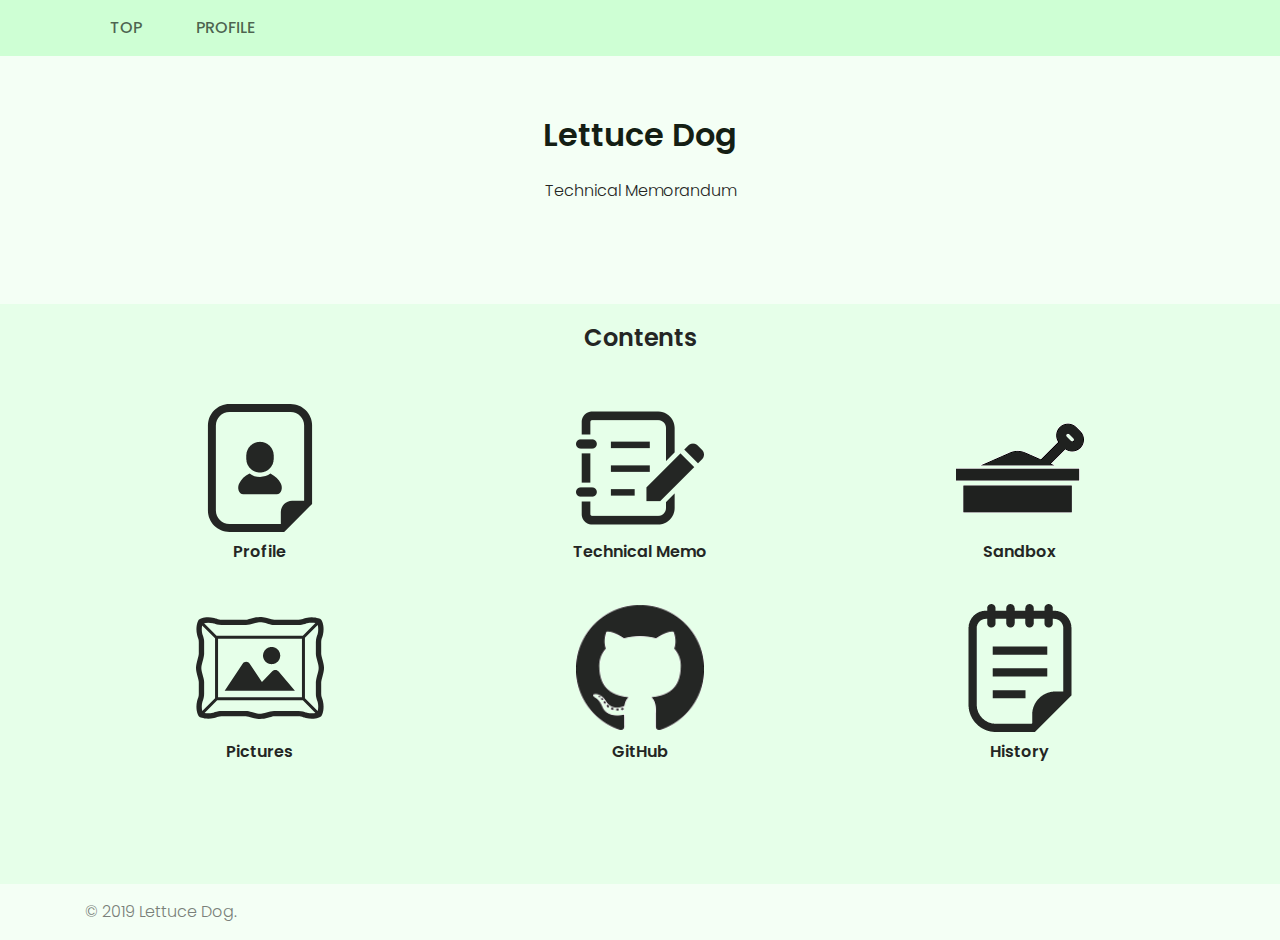
<file: index.html>
﻿<!DOCTYPE html>
<html lang="ja">
    <head>
        <meta name="viewport" content="width=device-width, initial-scale=1, shrink-to-fit=no">
        <meta name="author" content="LettuceDog">
        <meta name="description" content="">
        <meta name="keywords" content="">
        <meta charset="UTF-8">

        <title>Lettuce Dog</title>

        <link href="https://fonts.googleapis.com/css?family=Poppins:300,500,600" rel="stylesheet">
        <link rel="stylesheet" href="css/bootstrap.css">
        <link rel="stylesheet" href="css/main.css">
    </head>
    <body>
        <header>
            <div class="header-area">
                <div class="container">
                    <div class="row align-items-center">
                        <div class="col-lg-12">
                            <div class="main-menubar text-black">
                                <nav>
                                    <a href="index.html">Top</a>
                                    <a href="construction.html">Profile</a>
                                </nav>
                            </div>
                        </div>
                    </div>
                </div>
            </div>
        </header>
        <div class="banner-area">
            <div class="container">
                <div class="row height align-items-center">
                    <div class="col-lg-12">
                        <div class="banner-content text-center text-black">
                            <h1>Lettuce Dog</h1>
                            <span>Technical Memorandum</span>
                        </div>
                    </div>
                </div>
            </div>
        </div>

        <section class="contents-area">
            <div class="container">
                <div class="row align-items-center">
                    <div class="col-lg-12">
                        <div class="section-title text-center">
                            <h3 class="text-black">Contents</h3>
                        </div>
                    </div>
                </div>
                <div class="row align-items-center">
                    <div class="col-lg-4 col-sm-6 col-xs-6">
                        <div class="detail-panel center-block">
                            <a href="construction.html">
                                <div class="detail-image" style="background: url(img/prof.png);">
                                    <div class="overlay overlay-image">
                                    </div>

                                </div>
                            </a>
                            <div class="detail-text">
                                <h6 class="text-black">Profile</h6>
                            </div>
                        </div>
                    </div>
                    <div class="col-lg-4 col-sm-6 col-xs-6">
                        <div class="detail-panel center-block">
                            <a href="construction.html">
                                <div class="detail-image" style="background: url(img/tech.png);">
                                    <div class="overlay overlay-image">
                                    </div>
                                </div>
                            </a>
                            <div class="detail-text">
                                <h6 class="text-black">Technical Memo</h6>
                            </div>
                        </div>
                    </div>
                    <div class="col-lg-4 col-sm-6 col-xs-6">
                        <div class="detail-panel">
                            <a href="construction.html">
                                <div class="detail-image" style="background: url(img/sand.png);">
                                    <div class="overlay overlay-image">
                                    </div>
                                </div>
                            </a>
                            <div class="detail-text">
                                <h6 class="text-black">Sandbox</h6>
                            </div>
                        </div>
                    </div>
                    <div class="col-lg-4 col-sm-6 col-xs-6">
                        <div class="detail-panel">
                            <a href="construction.html">
                                <div class="detail-image" style="background: url(img/picture.png);">
                                    <div class="overlay overlay-image">
                                    </div>
                                </div>
                              </a>
                            <div class="detail-text">
                                <h6 class="text-black">Pictures</h6>
                            </div>
                        </div>
                    </div>
                    <div class="col-lg-4 col-sm-6 col-xs-6">
                        <div class="detail-panel">
                            <a href="construction.html">
                                <div class="detail-image" style="background: url(img/GitHub.png);">
                                    <div class="overlay overlay-image">
                                    </div>
                                </div>
                            </a>
                            <div class="detail-text">
                                <h6 class="text-black">GitHub</h6>
                            </div>
                        </div>
                    </div>
                    <div class="col-lg-4 col-sm-6 col-xs-6">
                        <div class="detail-panel">
                            <a href="construction.html">
                                <div class="detail-image" style="background: url(img/history.png);">
                                    <div class="overlay overlay-image">
                                    </div>
                                </div>
                            </a>
                            <div class="detail-text">
                                <h6 class="text-black">History</h6>
                            </div>
                        </div>
                    </div>
                </div>
            </div>
        </section>

        <div class="footer-area">
            <footer class="footer">
                <div class="container">
                    &copy; 2019 Lettuce Dog.
                </div>
            </footer>
        </div>

        <script src="js/vendor/jquery-2.2.4.min.js"></script>
        <script src="https://cdnjs.cloudflare.com/ajax/libs/popper.js/1.11.0/umd/popper.min.js"></script>
        <script src="js/vendor/bootstrap.min.js"></script>
        <script src="js/main.js"></script>
    </body>
</html>
</file>
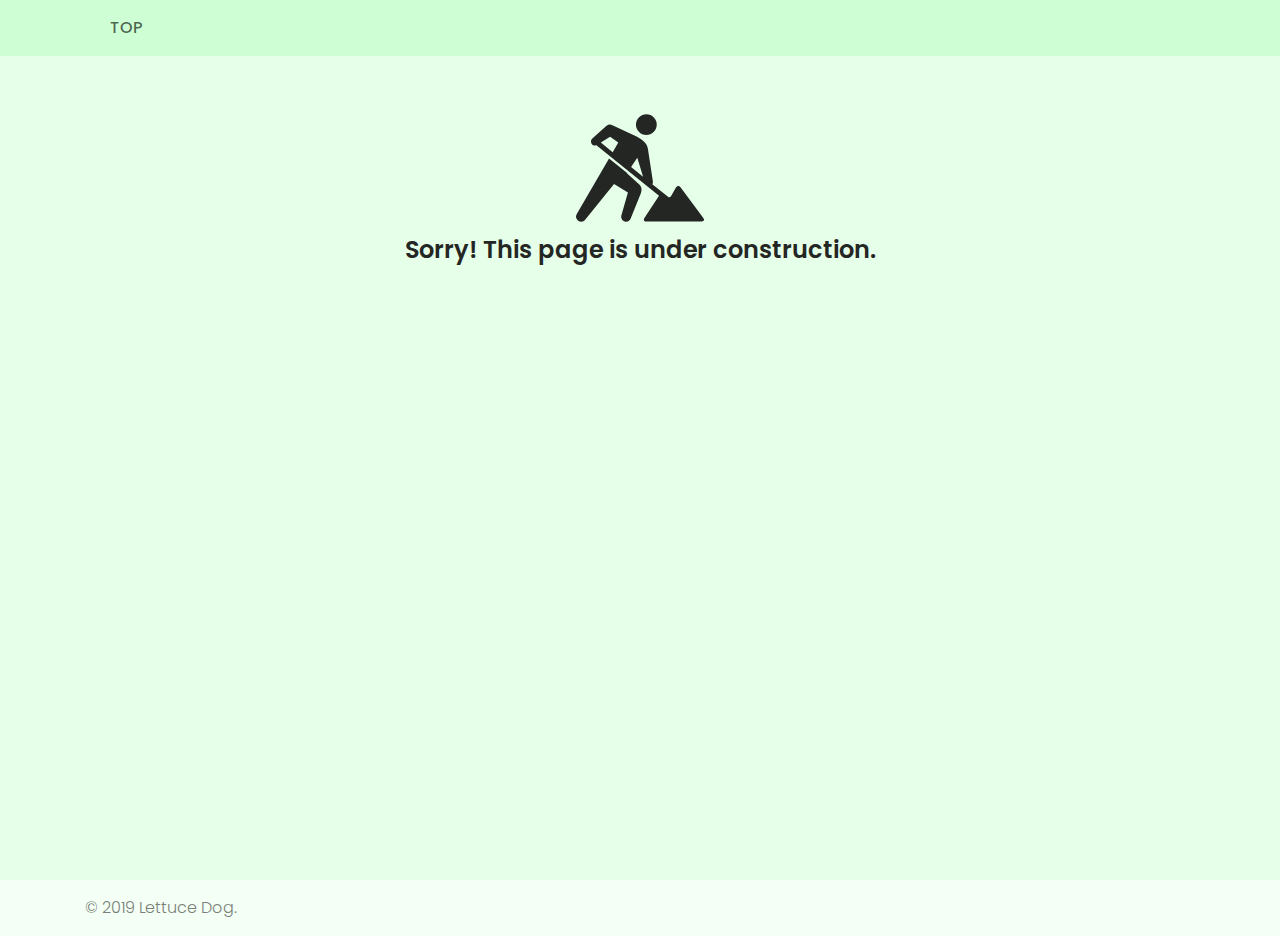
<file: construction.html>
﻿<!DOCTYPE html>
<html lang="ja">
    <head>
        <meta name="viewport" content="width=device-width, initial-scale=1, shrink-to-fit=no">
        <meta name="author" content="LettuceDog">
        <meta name="description" content="">
        <meta name="keywords" content="">
        <meta charset="UTF-8">

        <title>Lettuce Dog</title>

        <link href="https://fonts.googleapis.com/css?family=Poppins:300,500,600" rel="stylesheet">
        <link rel="stylesheet" href="css/bootstrap.css">
        <link rel="stylesheet" href="css/construction.css">
    </head>
    <body>
        <header>
            <div class="header-area">
                <div class="container">
                    <div class="row align-items-center">
                        <div class="col-lg-12">
                            <div class="main-menubar text-black">
                                <nav>
                                    <a href="index.html">Top</a>
                                </nav>
                            </div>
                        </div>
                    </div>
                </div>
            </div>
        </header>

        <section class="contents-area">
            <div class="container">
                <div class="row align-items-center">
                    <div class="col-lg-12">
                        <div class="detail-panel center-block">
                            <div class="detail-image" style="background: url(img/construction.png);">
                            </div>
                        </div>
                        <div class="section-title text-center">
                            <h3 class="text-black">Sorry! This page is under construction.</h3>
                        </div>
                    </div>
                </div>
            </div>
        </section>

        <div class="footer-area">
            <footer class="footer">
                <div class="container">
                    &copy; 2019 Lettuce Dog.
                </div>
            </footer>
        </div>

        <script src="js/vendor/jquery-2.2.4.min.js"></script>
        <script src="https://cdnjs.cloudflare.com/ajax/libs/popper.js/1.11.0/umd/popper.min.js"></script>
        <script src="js/vendor/bootstrap.min.js"></script>
        <script src="js/main.js"></script>
    </body>
</html>
</file>
<file: css/main.css>
/* =================================== */
/*  Top Page
/* =================================== */

body {
    color: #242624;
    font-family: "Poppins", sans-serif;
    font-size: 16px;
    font-weight: 300;
    position: relative;
    -webkit-font-smoothing: antialiased;
    -moz-osx-font-smoothing: grayscale;
}

h1, h3, h6 {
    font-family: "Poppins", sans-serif;
    color: #242624;
    line-height: 1.5em;
    margin-bottom: 0;
    margin-top: 0;
    font-weight: 500;
}

h1, h3, h6 {
    margin-bottom: 0;
    margin-top: 0;
    font-family: "Poppins", sans-serif;
    font-weight: 600;
    color: #141e14;
}

h1 {
  font-size: 32px;
}

h3 {
  font-size: 24px;
}

h6 {
  font-size: 16px;
}

.text-black {
  color: #242624;
}

.overlay {
  position: absolute;
  left: 0;
  right: 0;
  top: 0;
  bottom: 0;
}

.header-area {
    background-color: #CEFFD4;
    padding: 16px 0;
    position: fixed;
    top: 0;
    width: 100%;
    z-index: 999;
}

.main-menubar {
    position: relative;
}

nav {
  -webkit-transition: all 0.3s ease 0s;
  -moz-transition: all 0.3s ease 0s;
  -o-transition: all 0.3s ease 0s;
  transition: all 0.3s ease 0s;
  transform-origin: 100% 50%;
}

nav a {
  font-size: 16px;
  font-weight: 500;
  text-transform: uppercase;
  color: rgba(20, 30, 20, 0.7);
  margin: 0 25px;
}

nav a:hover {
  color: white;
}

body {
  background-attachment: fixed;
  background-position: top center;
  background-repeat: no-repeat;
  background-size: cover;
  position: relative;
}

.banner-area {
    background-color: #F4FFF5;
}

    .banner-area .height {
        height: 304px;
    }

.banner-content h1 {
    margin-top: 10px;
    margin-bottom: 20px;
}

.contents-area {
    background-color: #E6FFE9;
    padding-top: 16px;
    padding-bottom: 112px;
}

@media (max-width: 991px) {
    .contents-area {
        padding-bottom: 16px;
    }
}

.section-title {
  padding-bottom: 16px;
}

.detail-panel {
    margin-top: 32px;
}

    .detail-panel .detail-image {
        height: 128px;
        width: 128px;
        cursor: pointer;
        margin: auto;
        background-repeat: no-repeat !important;
        background-size: cover !important;
        background-position: center center !important;
        position: relative;
    }

    .detail-panel .detail-image .overlay-image {
        background: rgba(255, 255, 255, 0.89);
        opacity: 0;
        visibility: hidden;
        -webkit-transition: all 0.3s ease 0s;
        -moz-transition: all 0.3s ease 0s;
        -o-transition: all 0.3s ease 0s;
        transition: all 0.3s ease 0s;
    }

    .detail-panel .detail-text {
        text-align: center;
        margin-top: 8px;
    }

    .detail-panel .detail-text h6 {
        margin-bottom: 8px;
    }

    .detail-panel .detail-text p {
        margin: 0;
    }

    .detail-panel:hover .overlay-image {
        opacity: 1;
        visibility: visible;
    }

.footer-area {
    font-size: 16px;
    background-color: #F4FFF5;
    color: #7A7F7A;
    padding: 16px 0;
}
</file>
<file: css/construction.css>
/* =================================== */
/*  Construction Page
/* =================================== */

body {
    color: #242624;
    font-family: "Poppins", sans-serif;
    font-size: 16px;
    font-weight: 300;
    position: relative;
    -webkit-font-smoothing: antialiased;
    -moz-osx-font-smoothing: grayscale;
}

h1, h3, h6 {
    font-family: "Poppins", sans-serif;
    color: #242624;
    line-height: 1.5em;
    margin-bottom: 0;
    margin-top: 0;
    font-weight: 500;
}

h1, h3, h6 {
    margin-bottom: 0;
    margin-top: 0;
    font-family: "Poppins", sans-serif;
    font-weight: 600;
    color: #141e14;
}

h1 {
  font-size: 32px;
}

h3 {
  font-size: 24px;
}

h6 {
  font-size: 16px;
}

.text-black {
  color: #242624;
}

.overlay {
  position: absolute;
  left: 0;
  right: 0;
  top: 0;
  bottom: 0;
}

.header-area {
    background-color: #CEFFD4;
    padding: 16px 0;
    position: fixed;
    top: 0;
    width: 100%;
    z-index: 999;
}

.main-menubar {
    position: relative;
}

nav {
  -webkit-transition: all 0.3s ease 0s;
  -moz-transition: all 0.3s ease 0s;
  -o-transition: all 0.3s ease 0s;
  transition: all 0.3s ease 0s;
  transform-origin: 100% 50%;
}

nav a {
  font-size: 16px;
  font-weight: 500;
  text-transform: uppercase;
  color: rgba(20, 30, 20, 0.7);
  margin: 0 25px;
}

nav a:hover {
  color: white;
}

body {
  background-attachment: fixed;
  background-position: top center;
  background-repeat: no-repeat;
  background-size: cover;
  position: relative;
}

.contents-area {
    background-color: #E6FFE9;
    height:880px;
    padding-top: 72px;
    padding-bottom: 112px;
}

.detail-panel {
    margin-top: 32px;
}

    .detail-panel .detail-image {
        height: 128px;
        width: 128px;
        margin: auto;
        background-repeat: no-repeat !important;
        background-size: cover !important;
        background-position: center center !important;
        position: relative;
    }

.footer-area {
    font-size: 16px;
    background-color: #F4FFF5;
    color: #7A7F7A;
    padding: 16px 0;
}
</file>
